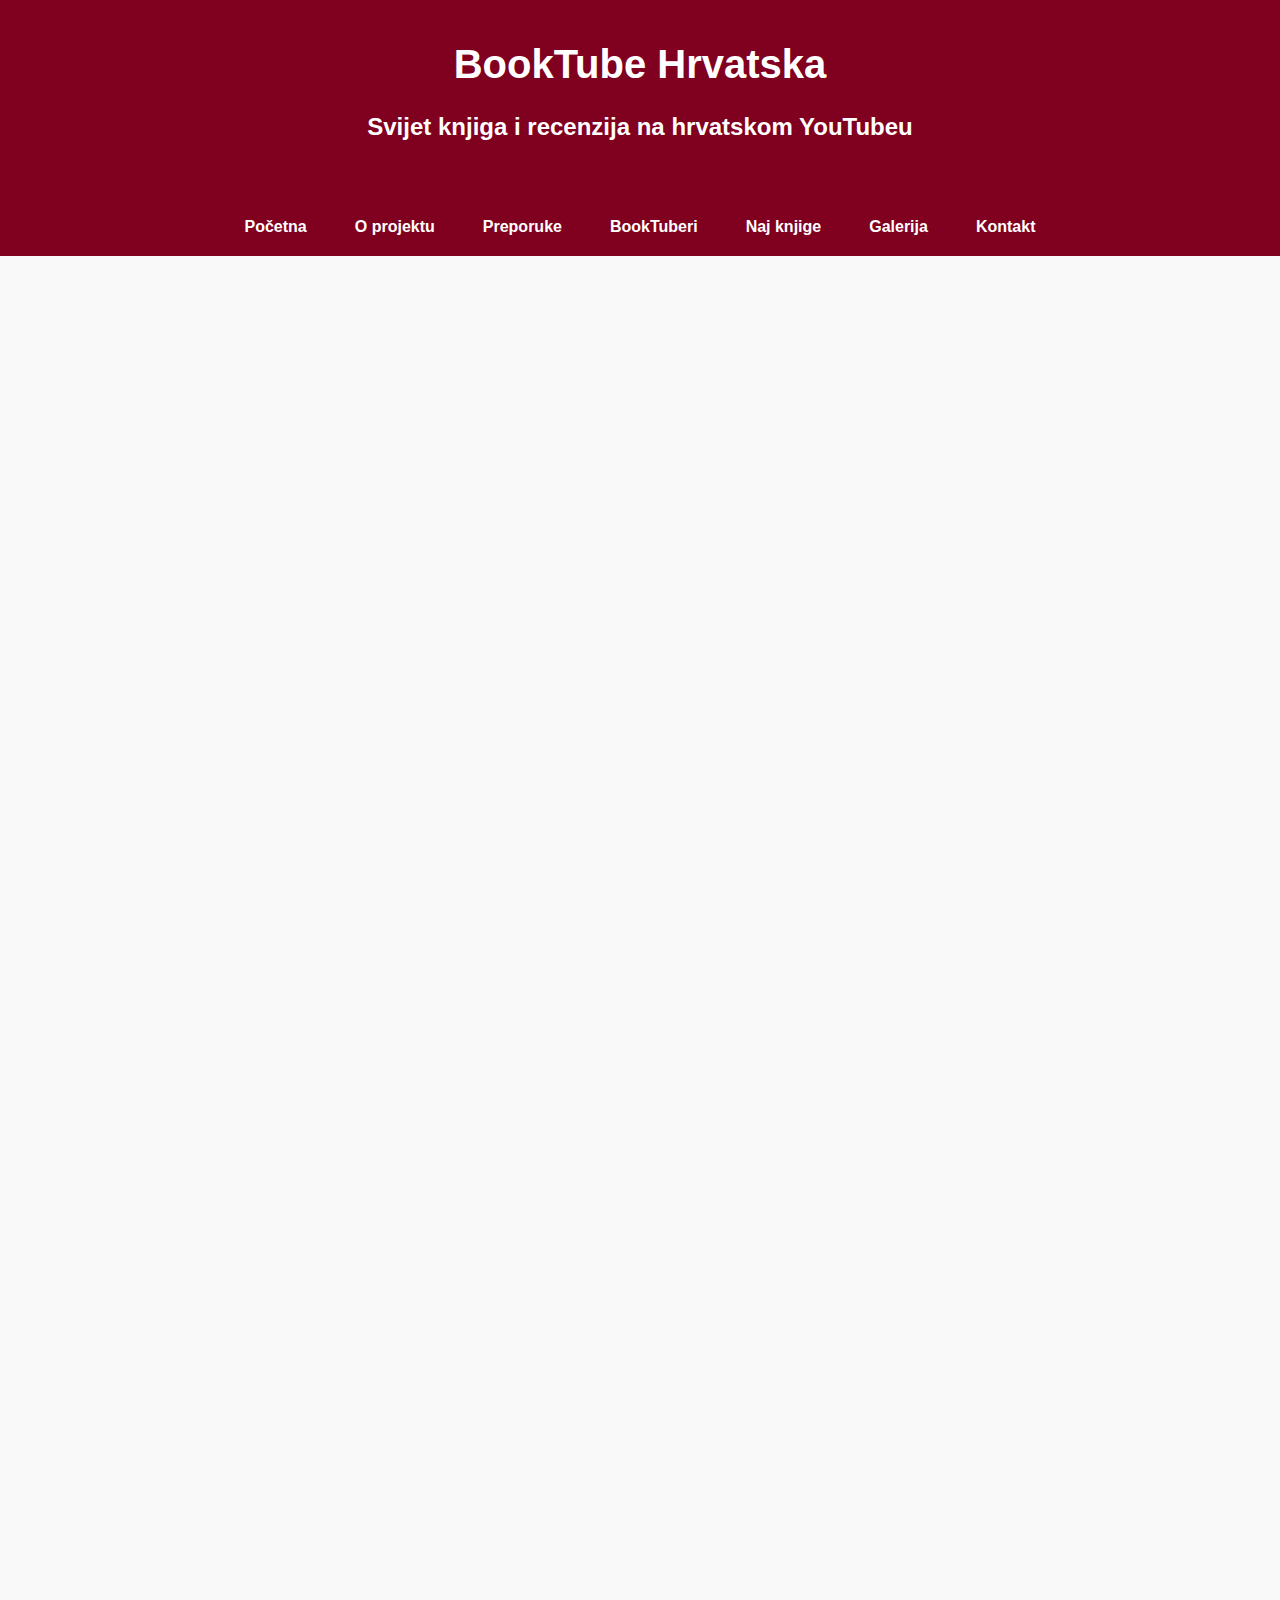
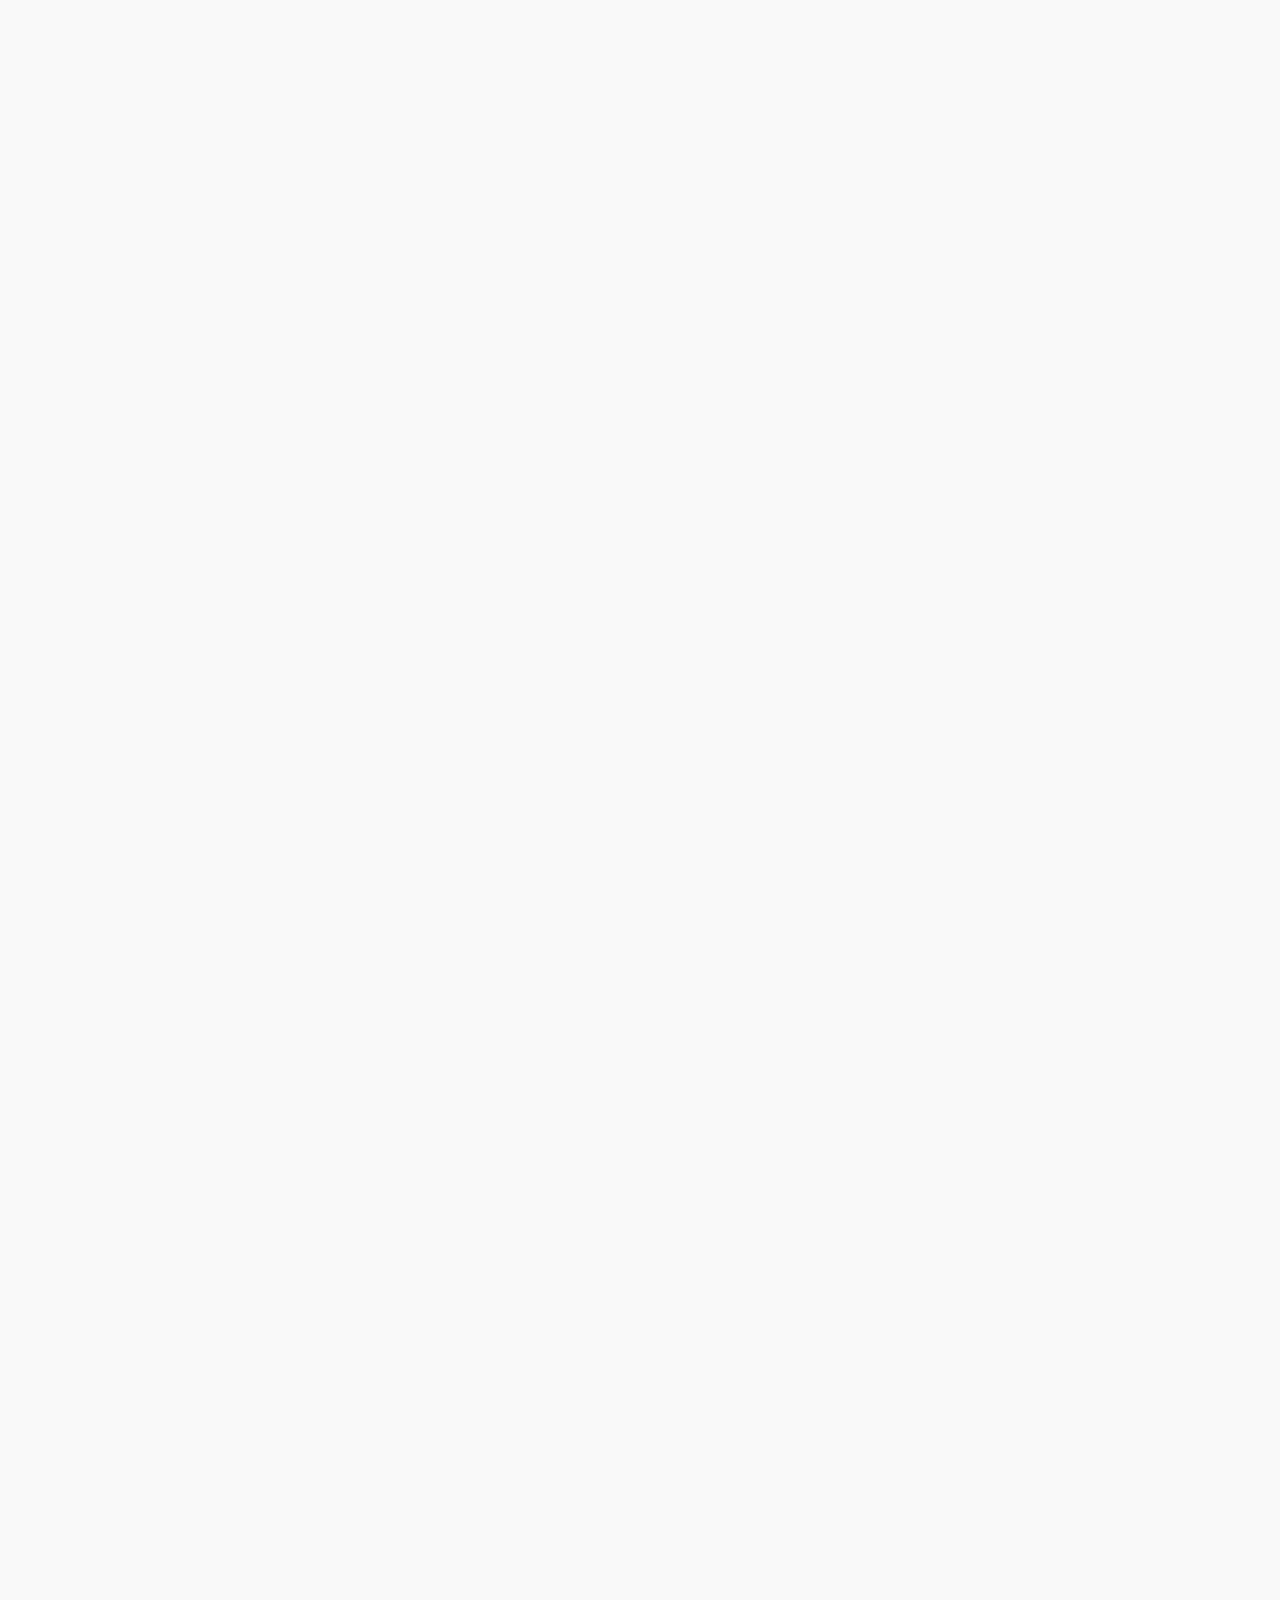
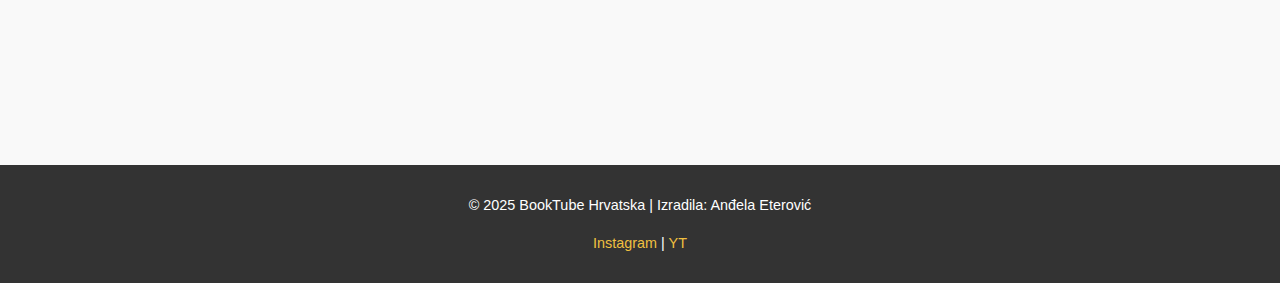
<file: WEB/index.html>
<!DOCTYPE html>
<html lang="hr">
<head>
  <meta charset="UTF-8" />
  <meta name="viewport" content="width=device-width, initial-scale=1.0" />
  <meta name="description" content="BookTube Hrvatska - Preporuke za čitanje, top liste i domaći BookTuberi.">
  <meta name="keywords" content="BookTube, knjige, preporuke, hrvatski YouTube, čitanje, recenzije, literatura">
  <meta name="author" content="Anđela Eterović">
  <title>BookTube Hrvatska</title>
  <link rel="stylesheet" href="style.css" />
</head>
<body>

<header>
  <h1>BookTube Hrvatska</h1>
  <h2>Svijet knjiga i recenzija na hrvatskom YouTubeu</h2>
</header>

<nav>
  <div class="menu-toggle" id="menu-toggle">&#9776;</div>
  <ul id="nav-links">
    <li><a href="#pocetna">Početna</a></li>
    <li><a href="#oprojektu">O projektu</a></li>
    <li><a href="#tablica">Preporuke</a></li>
    <li><a href="#linkovi">BookTuberi</a></li>
    <li><a href="#najbolje-knjige">Naj knjige</a></li>
    <li><a href="#galerija">Galerija</a></li>
    <li><a href="#kontakt">Kontakt</a></li>
  </ul>
</nav>

<section id="pocetna">
  <div class="pocetna-sadrzaj">
    <img src="img/logo.jpeg" alt="BookTube logo" class="logo" />
    <div class="tekst">
      <h2>Dobrodošli na BookTube Hrvatska!</h2>
      <p>Ovdje možeš pronaći najbolje preporuke za čitanje, top liste i otkriti najpopularnije BookTube kanale!</p>
      <a href="#najbolje-knjige" class="btn">Istraži preporuke</a>
    </div>
  </div>
</section>

<section id="oprojektu">
  <h2>O projektu</h2>
  <p>Zovem se Anđela i obožavam knjige i YouTube. Kroz ovaj projekt želim predstaviti hrvatskoj publici svijet BookTubea i preporučiti knjige koje su se meni svidjele.</p>
</section>

<section id="tablica">
  <h2>Primjeri knjiga i žanrova</h2>
  <table>
    <thead>
    <tr>
      <th>Knjiga</th>
      <th>Autor</th>
      <th>Žanr</th>
    </tr>
    </thead>
    <tbody>
    <tr>
      <td>Little Women</td>
      <td>Louisa May Alcott</td>
      <td>Klasik</td>
    </tr>
    <tr>
      <td>The Bell Jar</td>
      <td>Sylvia Plath</td>
      <td>Drama</td>
    </tr>
    <tr>
      <td>The Hobbit</td>
      <td>J.R.R. Tolkien</td>
      <td>Fantastika</td>
    </tr>
    </tbody>
  </table>
</section>

<section id="linkovi">
  <h2>Linkovi na ostale stranice</h2>
  <ol>
    <li><a href="forma.html">Forma za preporuku</a></li>
    <li><a href="rezultat.html">Prikaz unesenih podataka</a></li>
  </ol>

  <h3>Vanjski linkovi</h3>
  <ul>
    <li><a href="https://www.youtube.com/@knjigajse" target="_blank">knjigajse</a></li>
    <li><a href="https://www.youtube.com/@knjiskirecenzeraj" target="_blank">Ella Hasel</a></li>
    <li><a href="https://www.youtube.com/@Igor_Witch" target="_blank">Igorove Recenzije</a></li>
  </ul>
</section>

<section id="najbolje-knjige">
  <h2>Najbolje knjige 2025</h2>
  <ol>
    <li><em>Fleabag</em></li>
    <li><em>Little Women</em></li>
    <li><em>The Bell Jar</em></li>
  </ol>
</section>

<section id="galerija">
  <h2>Galerija</h2>
  <div class="galerija-grid">
    <img src="img/book1.jpg" alt="Knjiga 1">
    <img src="img/book2.jpg" alt="Knjiga 2">
    <img src="img/book3.jpg" alt="Knjiga 3">
    <img src="img/book4.jpg" alt="Knjiga 4">
    <img src="img/book5.jpg" alt="Knjiga 5">
    <img src="img/book6.jpg" alt="Knjiga 6">
  </div>
  <p><a href="https://www.youtube.com/@knjigajse" target="_blank">Pogledaj recenziju na BookTubeu!</a></p>
</section>

<section id="kontakt">
  <h2>Kontaktiraj me!</h2>
  <form>
    <label for="ime">Ime:</label>
    <input type="text" id="ime" name="ime" required>

    <label for="email">E-mail:</label>
    <input type="email" id="email" name="email" required>

    <label for="poruka">Poruka:</label>
    <textarea id="poruka" name="poruka" required></textarea>

    <button type="submit">Pošalji</button>
  </form>
</section>

<footer>
  <p>© 2025 BookTube Hrvatska | Izradila: Anđela Eterović</p>
  <p>
    <a href="https://www.instagram.com" target="_blank">Instagram</a> |
    <a href="https://www.youtube.com" target="_blank">YT</a>
  </p>
</footer>
<script>
  const toggle = document.getElementById('menu-toggle');
  const links = document.getElementById('nav-links');
  toggle.addEventListener('click', () => {
    links.classList.toggle('active');
  });
</script>
</body>
</html>
</file>
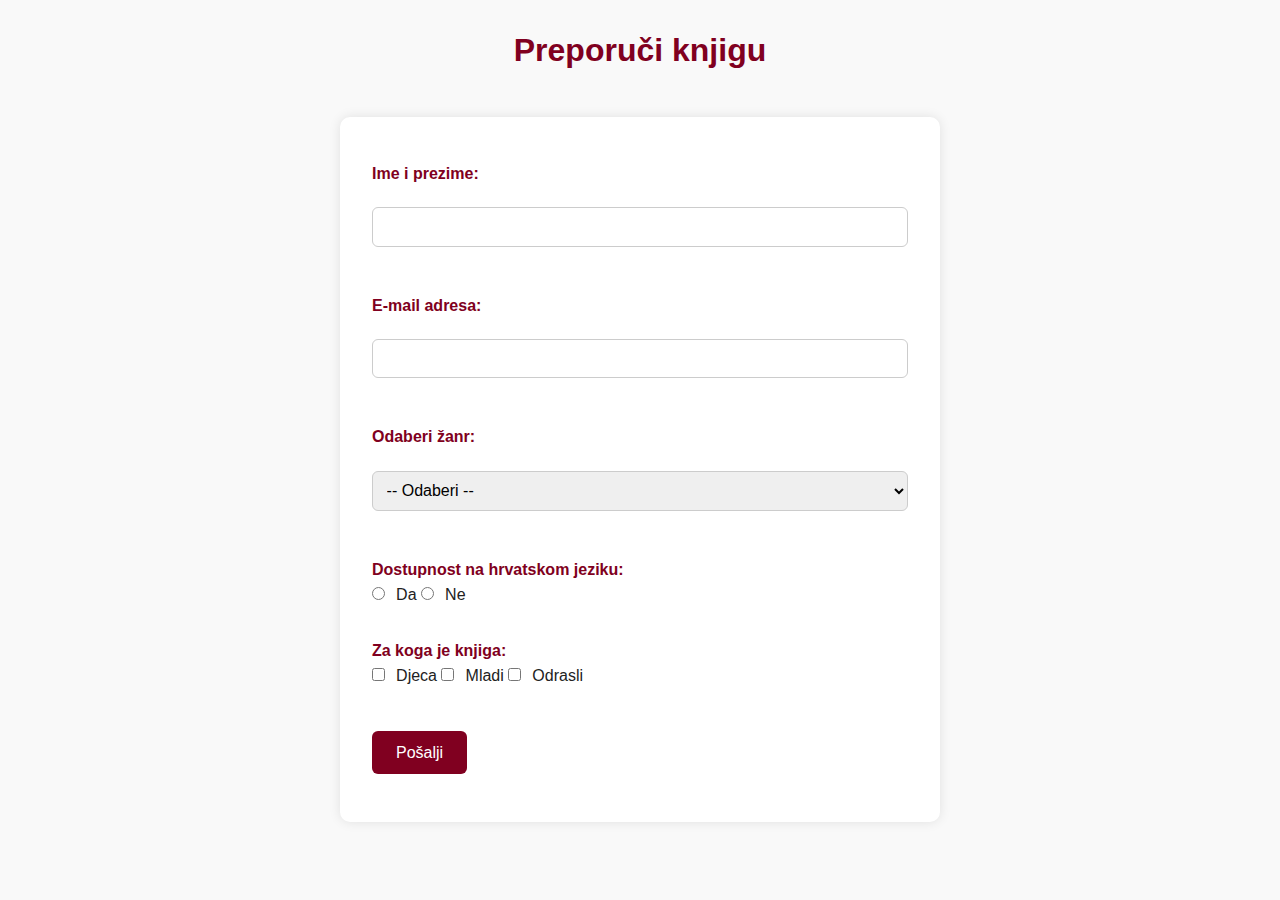
<file: WEB/forma.html>
<!DOCTYPE html>
<html lang="hr">
<head>
    <meta charset="UTF-8" />
    <title>Preporuka knjige</title>
    <link rel="stylesheet" href="forma.css" />
</head>
<body>

<h1>Preporuči knjigu</h1>

<form id="bookForm" onsubmit="return spremiPodatke()">
    <label for="ime">Ime i prezime:</label><br>
    <input type="text" id="ime"><br><br>

    <label for="email">E-mail adresa:</label><br>
    <input type="email" id="email"><br><br>

    <label for="zanr">Odaberi žanr:</label><br>
    <select id="zanr">
        <option value="">-- Odaberi --</option>
        <option value="Fantastika">Fantastika</option>
        <option value="Krimić">Krimić</option>
        <option value="Drama">Drama</option>
        <option value="Poezija">Poezija</option>
        <option value="Klasici">Klasici</option>
    </select><br><br>

    <p>Dostupnost na hrvatskom jeziku:</p>
    <input type="radio" name="hrvatski" value="Da"> Da
    <input type="radio" name="hrvatski" value="Ne"> Ne<br><br>

    <p>Za koga je knjiga:</p>
    <input type="checkbox" name="publika" value="Djeca"> Djeca
    <input type="checkbox" name="publika" value="Mladi"> Mladi
    <input type="checkbox" name="publika" value="Odrasli"> Odrasli<br><br>

    <button type="submit">Pošalji</button>

    <p id="errorMsg" class="error-message"></p>
</form>

<script>
    function spremiPodatke() {
        const ime = document.getElementById('ime').value.trim();
        const email = document.getElementById('email').value.trim();
        const zanr = document.getElementById('zanr').value;
        const radio = document.querySelector('input[name="hrvatski"]:checked');
        const checkboxi = document.querySelectorAll('input[name="publika"]:checked');
        const errorMsg = document.getElementById('errorMsg');

        if (ime === "" || email === "" || zanr === "" || !radio || checkboxi.length === 0) {
            errorMsg.textContent = "Ispunite sva polja.";
            return false;
        }

        // Počisti poruku ako je sve ispunjeno
        errorMsg.textContent = "";

        const hrvatski = radio.value;
        const publika = Array.from(checkboxi).map(c => c.value).join(', ');

        localStorage.setItem('ime', ime);
        localStorage.setItem('email', email);
        localStorage.setItem('zanr', zanr);
        localStorage.setItem('hrvatski', hrvatski);
        localStorage.setItem('publika', publika);

        window.location.href = "rezultat.html";
        return false;
    }
</script>

</body>
</html>
</file>
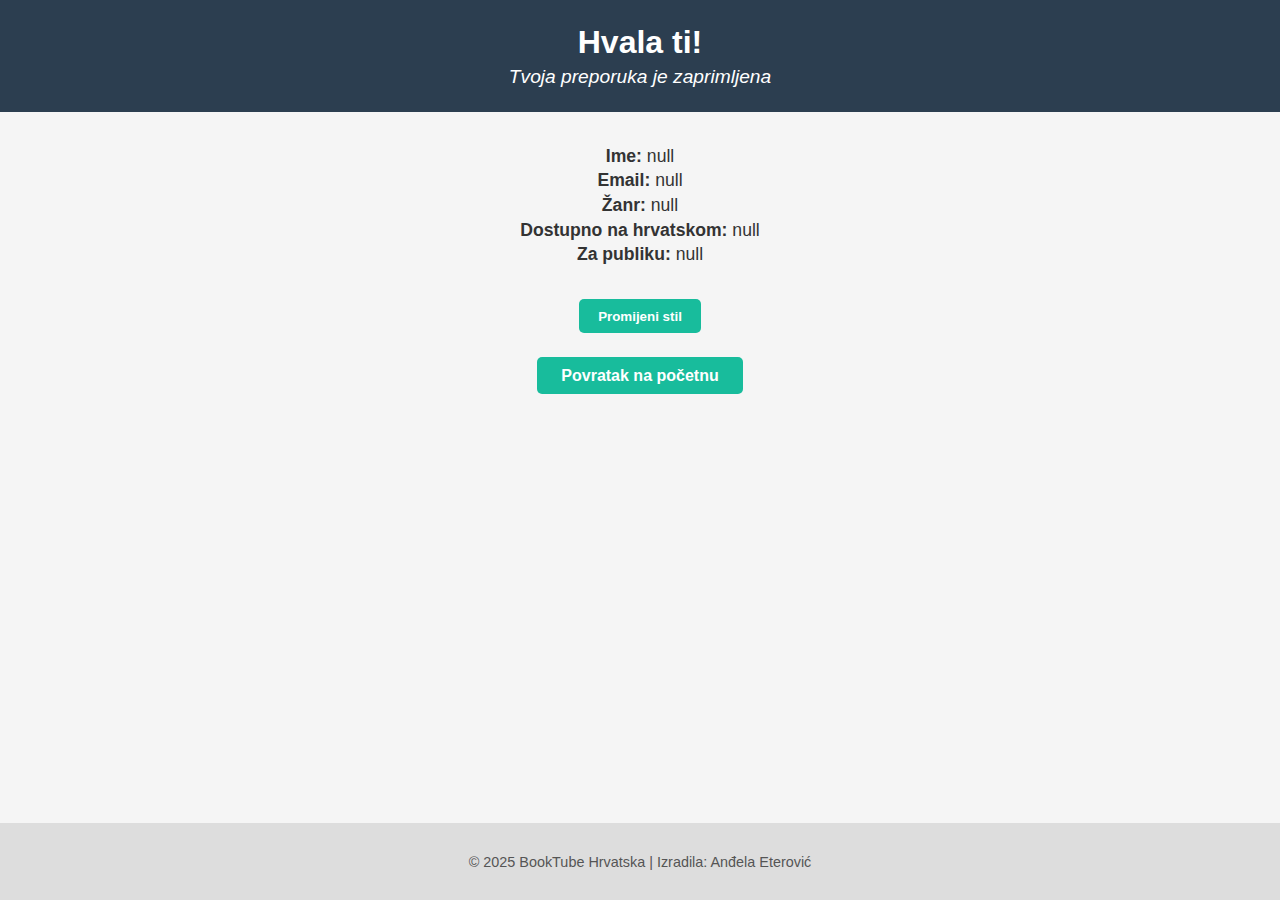
<file: WEB/rezultat.html>
<!DOCTYPE html>
<html lang="hr">
<head>
    <meta charset="UTF-8" />
    <meta name="viewport" content="width=device-width, initial-scale=1.0" />
    <title>Hvala na preporuci | BookTube Hrvatska</title>
    <link rel="stylesheet" href="rezultat.css" />
</head>
<body>

<header>
    <h1>Hvala ti!</h1>
    <h2>Tvoja preporuka je zaprimljena</h2>
</header>

<section>
    <p id="rezultat">Učitavanje preporuke...</p>

    <div class="button_change">
        <button class="btn_css_cls" id="change_css_btn" onclick="changeCSS()">Promijeni stil</button>
    </div>

    <a href="index.html" class="btn">Povratak na početnu</a>
</section>

<footer>
    <p>© 2025 BookTube Hrvatska | Izradila: Anđela Eterović</p>
</footer>

<script>

    const ime = localStorage.getItem("ime");
    const email = localStorage.getItem("email");
    const zanr = localStorage.getItem("zanr");
    const hrvatski = localStorage.getItem("hrvatski");
    const publika = localStorage.getItem("publika");

    const rezultatEl = document.getElementById("rezultat");
    rezultatEl.innerHTML = `
    <strong>Ime:</strong> ${ime}<br>
    <strong>Email:</strong> ${email}<br>
    <strong>Žanr:</strong> ${zanr}<br>
    <strong>Dostupno na hrvatskom:</strong> ${hrvatski}<br>
    <strong>Za publiku:</strong> ${publika}
  `;


    function changeCSS() {
        document.body.classList.toggle("promjena-stila");
    }
</script>

</body>
</html>
</file>
<file: WEB/style.css>
:root {
    --primary-color: #800020;
    --secondary-color: #e0d4df;
    --text-color: #222;
    --bg-color: #f9f9f9;
    --accent-color: #c05090;
}

* {
    box-sizing: border-box;
    scroll-behavior: smooth;
}

body {
    margin: 0;
    padding: 0;
    font-family: 'Segoe UI', sans-serif;
    background-color: var(--bg-color);
    color: var(--text-color);
    line-height: 1.6;
}

header {
    background-color: var(--primary-color);
    color: white;
    text-align: center;
    padding: 2em 1em;
    animation: fadeIn 1s ease-out;
}

header h1 {
    margin: 0;
    font-size: 2.5em;
}

header h2 {
    display: block;
    font-size: 1.5em;
    margin-top: 0.5em;
    color: white;
}

nav {
    background-color: var(--primary-color);
    position: sticky;
    top: 0;
    z-index: 999;
}

.menu-toggle {
    display: none;
    font-size: 2em;
    color: white;
    padding: 1em;
    cursor: pointer;
}

nav ul {
    list-style: none;
    display: flex;
    justify-content: center;
    flex-wrap: wrap;
    margin: 0;
    padding: 0;
    gap: 1em;
    transition: max-height 0.3s ease;
}

nav ul li a {
    display: block;
    padding: 1em;
    color: white;
    text-decoration: none;
    font-weight: bold;
}

nav ul li a:hover {
    color: var(--accent-color);
}

.pocetna-sadrzaj {
    display: flex;
    flex-wrap: wrap;
    gap: 2em;
    align-items: center;
    justify-content: center;
    margin: 2em auto;
    padding: 1em;
    max-width: 900px;
}

.logo {
    max-width: 150px;
    border-radius: 8px;
    box-shadow: 0 0 10px #ccc;
}

.tekst {
    flex: 1;
    min-width: 280px;
}

.btn {
    display: inline-block;
    background-color: var(--primary-color);
    color: white;
    padding: 0.7em 1.2em;
    border-radius: 4px;
    text-decoration: none;
    margin-top: 1em;
}

.btn:hover {
    background-color: var(--accent-color);
    transition: background-color 0.3s ease;
}

section {
    background-color: white;
    margin: 2em auto;
    padding: 2em;
    max-width: 900px;
    border-radius: 8px;
    box-shadow: 0 0 10px #ddd;
    opacity: 0;
    transform: translateY(20px);
    animation: slideIn 0.8s ease forwards;
}

h2, h3 {
    color: var(--primary-color);
}

table {
    width: 100%;
    border-collapse: collapse;
    margin-top: 1em;
}

th, td {
    padding: 0.8em;
    border: 1px solid #ccc;
    text-align: left;
}

th {
    background-color: var(--secondary-color);
}

#linkovi ol,
#linkovi ul {
    padding-left: 1.5em;
}

#linkovi a {
    color: var(--primary-color);
    text-decoration: none;
}

#linkovi a:hover {
    color: var(--accent-color);
}

.galerija-grid {
    display: grid;
    grid-template-columns: repeat(auto-fit, minmax(160px, 1fr));
    gap: 1em;
    margin-top: 1em;
}

.galerija-grid img {
    width: 100%;
    border-radius: 8px;
    box-shadow: 0 0 8px rgba(0, 0, 0, 0.1);
    transition: transform 0.3s ease;
}

.galerija-grid img:hover {
    transform: scale(1.05);
}

form {
    display: flex;
    flex-direction: column;
    gap: 1em;
}

input, textarea {
    padding: 0.7em;
    font-size: 1em;
    border: 1px solid #ccc;
    border-radius: 4px;
}

button {
    background-color: var(--primary-color);
    color: white;
    border: none;
    padding: 0.8em;
    font-size: 1em;
    cursor: pointer;
    border-radius: 4px;
}

button:hover {
    background-color: var(--accent-color);
}

footer {
    background-color: #333;
    color: white;
    text-align: center;
    padding: 1em;
    font-size: 0.9em;
}

footer a {
    color: #f0c040;
    text-decoration: none;
}

footer a:hover {
    text-decoration: underline;
}

@keyframes slideIn {
    to {
        opacity: 1;
        transform: translateY(0);
    }
}

@keyframes fadeIn {
    from { opacity: 0; }
    to { opacity: 1; }
}


@media (max-width: 768px) {
    .menu-toggle {
        display: block;
    }

    nav ul {
        flex-direction: column;
        max-height: 0;
        overflow: hidden;
    }

    nav ul.active {
        max-height: 500px;
    }

    .pocetna-sadrzaj {
        flex-direction: column;
        text-align: center;
    }
    .izvor {
    font-size: 0.85rem;
    color: #666;
    text-align: center;
    margin-top: 0.3rem;
}

.izvor a {
    color: #666;
    text-decoration: underline;
}

.izvor a:hover {
    color: #18bc9c;
}

    .logo {
        margin-bottom: 1em;
    }
}
</file>
<file: WEB/forma.css>
:root {
    --primary-color: #800020;
    --secondary-color: #f0e6f6;
    --bg-color: #f9f9f9;
    --text-color: #222;
    --accent-color: #c05090;
}

* {
    box-sizing: border-box;
    margin: 0;
    padding: 0;
    scroll-behavior: smooth;
}

body {
    font-family: 'Segoe UI', sans-serif;
    background-color: var(--bg-color);
    color: var(--text-color);
    padding: 2em;
}

h1 {
    text-align: center;
    color: var(--primary-color);
    margin-bottom: 1.5em;
}

form {
    max-width: 600px;
    margin: 0 auto;
    padding: 2em;
    background-color: white;
    border-radius: 10px;
    box-shadow: 0 0 12px rgba(0, 0, 0, 0.1);
}

label, p {
    font-weight: bold;
    margin-top: 1em;
    display: block;
    color: var(--primary-color);
}

input[type="text"],
input[type="email"],
select {
    width: 100%;
    padding: 0.6em;
    margin-top: 0.4em;
    margin-bottom: 1em;
    border: 1px solid #ccc;
    border-radius: 6px;
    font-size: 1em;
}

input[type="radio"],
input[type="checkbox"] {
    margin-right: 0.5em;
    margin-top: 0.6em;
    margin-bottom: 0.6em;
}

button {
    display: inline-block;
    background-color: var(--primary-color);
    color: white;
    padding: 0.8em 1.5em;
    border: none;
    border-radius: 6px;
    cursor: pointer;
    margin-top: 1.5em;
    font-size: 1em;
}

button:hover {
    background-color: var(--accent-color);
    transition: 0.3s ease;
}

.error-message {
    color: red;
    margin-top: 1em;
    font-weight: bold;
}


@media (max-width: 600px) {
    form {
        padding: 1.5em;
    }

    button {
        width: 100%;
    }
}
</file>
<file: WEB/rezultat.css>
:root {
    --primary-color: #2c3e50;
    --accent-color: #18bc9c;
    --text-color: #333;
    --background-color: #f5f5f5;
}


body {
    font-family: Arial, sans-serif;
    background-color: var(--background-color);
    color: var(--text-color);
    margin: 0;
    padding: 0;
    display: flex;
    flex-direction: column;
    min-height: 100vh;
}


header {
    background-color: var(--primary-color);
    color: white;
    text-align: center;
    padding: 1.5rem 1rem;
}

header h1 {
    margin: 0;
    font-size: 2rem;
}

header h2 {
    margin: 0.3rem 0 0;
    font-weight: normal;
    font-style: italic;
    font-size: 1.2rem;
}


section {
    flex: 1;
    text-align: center;
    padding: 2rem 1rem;
}

section p {
    font-size: 1.1rem;
    max-width: 400px;
    margin: 0 auto 2rem auto;
    line-height: 1.4;
}


section .btn {
    display: inline-block;
    background-color: var(--accent-color);
    color: white;
    padding: 0.6rem 1.5rem;
    border-radius: 5px;
    text-decoration: none;
    font-weight: bold;
    transition: background-color 0.3s ease;
}

section .btn:hover {
    background-color: #14967f;
}


footer {
    background-color: #ddd;
    text-align: center;
    padding: 1rem 1rem;
    font-size: 0.9rem;
    color: #555;
}

.promjena-stila {
    background-color: #1a1a1a;
    color: #f1f1f1;
    font-family: Georgia, serif;
    transition: 0.4s ease;
}

.promjena-stila header {
    background-color: #333;
}

.promjena-stila section .btn {
    background-color: #444;
}

.promjena-stila .btn_css_cls {
    background-color: #18bc9c;
    color: white;
}

.button_change {
    margin-bottom: 1.5rem;
}

.btn_css_cls {
    background-color: var(--accent-color);
    color: white;
    padding: 0.6rem 1.2rem;
    border: none;
    border-radius: 5px;
    cursor: pointer;
    font-weight: bold;
}

.btn_css_cls:hover {
    background-color: #14967f;
}
</file>
